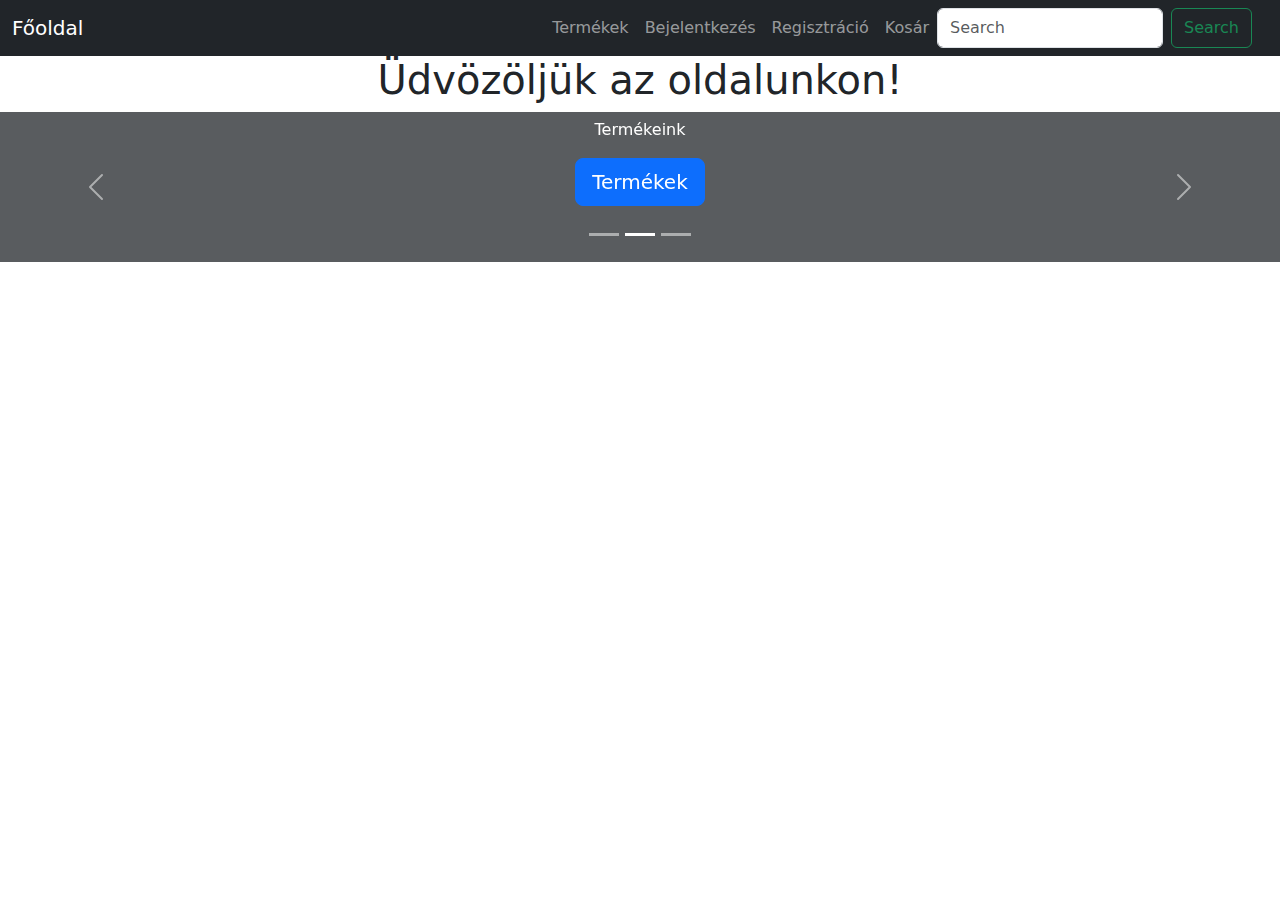
<file: index.html>
<!DOCTYPE html>
<html lang="hu">

<head>
    <meta charset="UTF-8">
    <meta name="viewport" content="width=device-width, initial-scale=1.0">
    <title>Pollák Webshop</title>
    <link rel="stylesheet" href="css/main.css">
    <link rel="stylesheet" href="css/index.css">
    <link href="https://cdn.jsdelivr.net/npm/bootstrap@5.3.3/dist/css/bootstrap.min.css" rel="stylesheet" integrity="sha384-QWTKZyjpPEjISv5WaRU9OFeRpok6YctnYmDr5pNlyT2bRjXh0JMhjY6hW+ALEwIH" crossorigin="anonymous">



</head>

<body>
  





    <nav class="navbar navbar-expand-lg navbar-dark bg-dark" aria-label="Offcanvas navbar large">
        <div class="container-fluid">
          <a class="navbar-brand" href="index.html">Főoldal</a>
          <button class="navbar-toggler" type="button" data-bs-toggle="offcanvas" data-bs-target="#offcanvasNavbar2" aria-controls="offcanvasNavbar2" aria-label="Toggle navigation">
            <span class="navbar-toggler-icon"></span>
          </button>
          <div class="offcanvas offcanvas-end text-bg-dark" tabindex="-1" id="offcanvasNavbar2" aria-labelledby="offcanvasNavbar2Label">
            <div class="offcanvas-header">
              <h5 class="offcanvas-title" id="offcanvasNavbar2Label">Offcanvas</h5>
              <button type="button" class="btn-close btn-close-white" data-bs-dismiss="offcanvas" aria-label="Close"></button>
            </div>
            <div class="offcanvas-body">
              <ul class="navbar-nav justify-content-end flex-grow-1 pe-3">
                <li class="nav-item">
                  <a class="nav-link" href="termekek.html">Termékek</a>
                </li>
                <li class="nav-item">
                  <a class="nav-link" href="bejelentkezes.html">Bejelentkezés</a>
                </li>
              
                  <li class="nav-item">
                    <a class="nav-link" href="regisztracio.html">Regisztráció</a>
                  </li>
                  <li class="nav-item">
                    <a class="nav-link" href="kosar.html">Kosár</a>
                  </li>
                 
                    
              <form class="d-flex mt-3 mt-lg-0" role="search">
                <input class="form-control me-2" type="search" placeholder="Search" aria-label="Search">
                <button class="btn btn-outline-success" type="submit">Search</button>
              </form>
            </div>
          </div>
        </div>
      </nav>



  
    <header></header>

    <main>
       <h1 id="kosz">Üdvözöljük az oldalunkon!</h1>

    <div id="myCarousel" class="carousel slide mb-6" data-bs-ride="carousel">
    <div class="carousel-indicators">
      <button type="button" data-bs-target="#myCarousel" data-bs-slide-to="0" class="" aria-label="Slide 1"></button>
      <button type="button" data-bs-target="#myCarousel" data-bs-slide-to="1" aria-label="Slide 2" class="active" aria-current="true"></button>
      <button type="button" data-bs-target="#myCarousel" data-bs-slide-to="2" aria-label="Slide 3"></button>
    </div>
    <div class="carousel-inner">
      <div class="carousel-item">
        <svg class="bd-placeholder-img" width="100%" height="100%" xmlns="http://www.w3.org/2000/svg" aria-hidden="true" preserveAspectRatio="xMidYMid slice" focusable="false"><rect width="100%" height="100%" fill="var(--bs-secondary-color)"></rect></svg>
        <div class="container">
          <div class="carousel-caption text-start">
            <h1>Example headline.</h1>
            <p class="opacity-75">Regisztráljon!</p>
            <p><a class="btn btn-lg btn-primary" href="regisztracio.html">Regisztráció</a></p>
          </div>
        </div>
      </div>
      <div class="carousel-item active">
        <svg class="bd-placeholder-img" width="100%" height="100%" xmlns="http://www.w3.org/2000/svg" aria-hidden="true" preserveAspectRatio="xMidYMid slice" focusable="false"><rect width="100%" height="100%" fill="var(--bs-secondary-color)"></rect></svg>
        <div class="container">
          <div class="carousel-caption">
            <h1>Another example headline.</h1>
            <p>Termékeink</p>
            <p><a class="btn btn-lg btn-primary" href="termekek.html">Termékek</a></p>
          </div>
        </div>
      </div>
      <div class="carousel-item">
        <svg class="bd-placeholder-img" width="100%" height="100%" xmlns="http://www.w3.org/2000/svg" aria-hidden="true" preserveAspectRatio="xMidYMid slice" focusable="false"><rect width="100%" height="100%" fill="var(--bs-secondary-color)"></rect></svg>
        <div class="container">
          <div class="carousel-caption text-end">
            <h1>One more for good measure.</h1>
            <p>Már van fiókod? Jelentkezz be!</p>
            <p><a class="btn btn-lg btn-primary" href="bejelentkezes.html">Bejelentkezés</a></p>
          </div>
        </div>
      </div>
    </div>
    <button class="carousel-control-prev" type="button" data-bs-target="#myCarousel" data-bs-slide="prev">
      <span class="carousel-control-prev-icon" aria-hidden="true"></span>
      <span class="visually-hidden">Previous</span>
    </button>
    <button class="carousel-control-next" type="button" data-bs-target="#myCarousel" data-bs-slide="next">
      <span class="carousel-control-next-icon" aria-hidden="true"></span>
      <span class="visually-hidden">Next</span>
    </button>
  </div>









    </main>
    <footer>

    </footer>
</body>

</html>
</file>
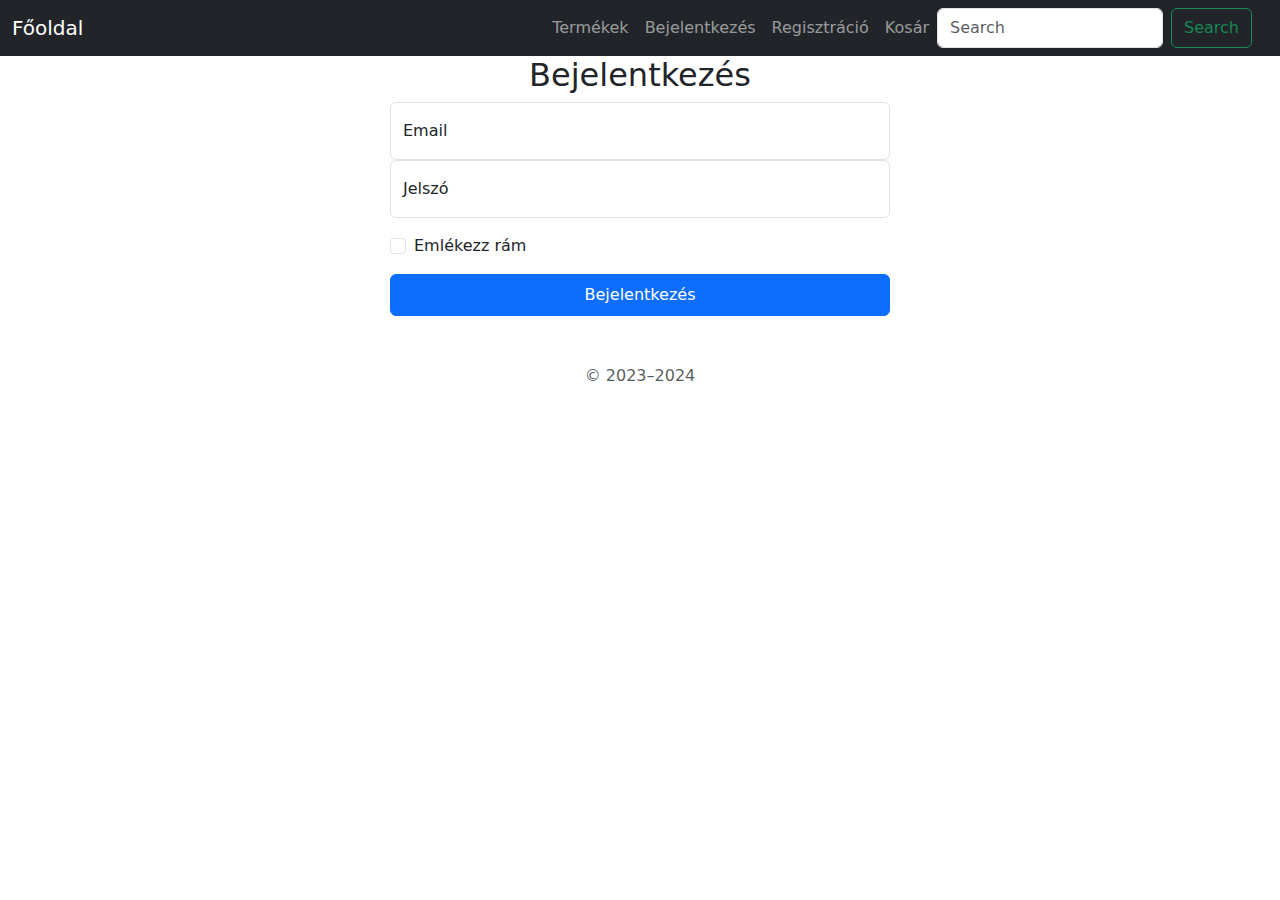
<file: bejelentkezes.html>
<!DOCTYPE html>
<html lang="hu">
<head>
    <meta charset="UTF-8">
    <meta name="viewport" content="width=device-width, initial-scale=1.0">
    <title>Pollák Webshop</title>
 <link rel="stylesheet" href="css/main.css">

 <link rel="stylesheet" href="css/index.css">
 <link href="https://cdn.jsdelivr.net/npm/bootstrap@5.3.3/dist/css/bootstrap.min.css" rel="stylesheet" integrity="sha384-QWTKZyjpPEjISv5WaRU9OFeRpok6YctnYmDr5pNlyT2bRjXh0JMhjY6hW+ALEwIH" crossorigin="anonymous">
    
     
</head>
<body>
  <nav class="navbar navbar-expand-lg navbar-dark bg-dark" aria-label="Offcanvas navbar large">
    <div class="container-fluid">
      <a class="navbar-brand" href="index.html">Főoldal</a>
      <button class="navbar-toggler" type="button" data-bs-toggle="offcanvas" data-bs-target="#offcanvasNavbar2" aria-controls="offcanvasNavbar2" aria-label="Toggle navigation">
        <span class="navbar-toggler-icon"></span>
      </button>
      <div class="offcanvas offcanvas-end text-bg-dark" tabindex="-1" id="offcanvasNavbar2" aria-labelledby="offcanvasNavbar2Label">
        <div class="offcanvas-header">
          <h5 class="offcanvas-title" id="offcanvasNavbar2Label">Offcanvas</h5>
          <button type="button" class="btn-close btn-close-white" data-bs-dismiss="offcanvas" aria-label="Close"></button>
        </div>
        <div class="offcanvas-body">
          <ul class="navbar-nav justify-content-end flex-grow-1 pe-3">
            <li class="nav-item">
              <a class="nav-link" href="termekek.html">Termékek</a>
            </li>
            <li class="nav-item">
              <a class="nav-link" href="bejelentkezes.html">Bejelentkezés</a>
            </li>
          
              <li class="nav-item">
                <a class="nav-link" href="regisztracio.html">Regisztráció</a>
              </li>
              <li class="nav-item">
                <a class="nav-link" href="kosar.html">Kosár</a>
              </li>
             
                
          <form class="d-flex mt-3 mt-lg-0" role="search">
            <input class="form-control me-2" type="search" placeholder="Search" aria-label="Search">
            <button class="btn btn-outline-success" type="submit">Search</button>
          </form>
        </div>
      </div>
    </div>
  </nav>
 
   
<main>


 <form id="bej_"  action="index.html">

  <h2 id="kosz">Bejelentkezés</h2>

  <div class="form-floating">
    <input type="email" class="form-control" id="floatingInput" placeholder="name@example.com">
    <label for="floatingInput">Email </label>
  </div>
  <div class="form-floating">
    <input type="password" class="form-control" id="floatingPassword" placeholder="Password">
    <label for="floatingPassword">Jelszó</label>
  </div>

  <div class="form-check text-start my-3">
    <input class="form-check-input" type="checkbox" value="remember-me" id="flexCheckDefault">
    <label class="form-check-label" for="flexCheckDefault">
      Emlékezz rám
    </label>
  </div>
  <button class="btn btn-primary w-100 py-2" type="submit">Bejelentkezés</button>
  <p class="mt-5 mb-3 text-body-secondary">© 2023–2024</p>
</form>










 
 </main>
<footer> 

</footer>
</body>
</html>
</file>
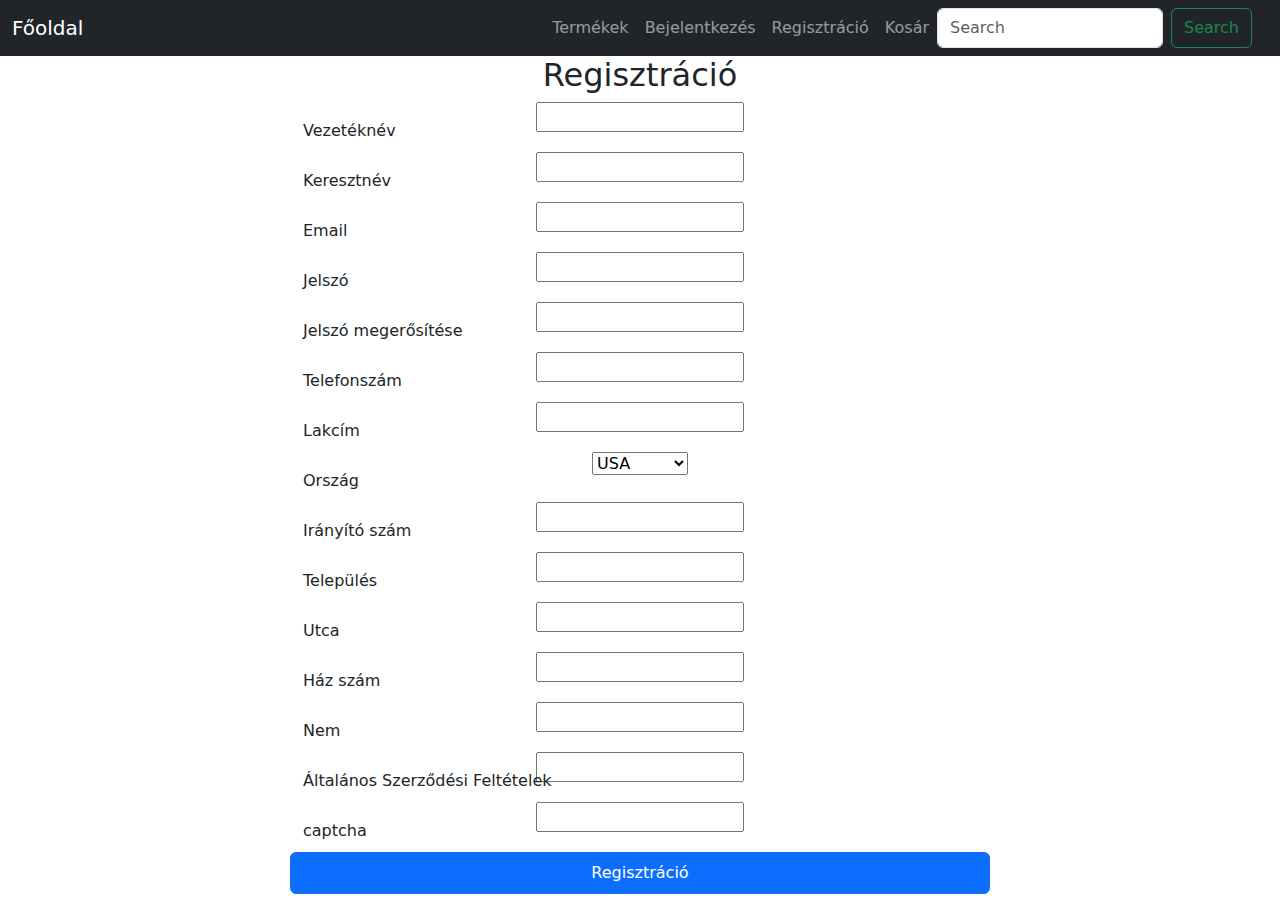
<file: regisztracio.html>
<!DOCTYPE html>
<html lang="hu">
<head>
    <meta charset="UTF-8">
    <meta name="viewport" content="width=device-width, initial-scale=1.0">
    <title>Pollák Webshop</title>
 <link rel="stylesheet" href="css/main.css">
 
 <link href="https://cdn.jsdelivr.net/npm/bootstrap@5.3.3/dist/css/bootstrap.min.css" rel="stylesheet" integrity="sha384-QWTKZyjpPEjISv5WaRU9OFeRpok6YctnYmDr5pNlyT2bRjXh0JMhjY6hW+ALEwIH" crossorigin="anonymous">
    
     
</head>
<body>
    
    <nav class="navbar navbar-expand-lg navbar-dark bg-dark" aria-label="Offcanvas navbar large">
        <div class="container-fluid">
          <a class="navbar-brand" href="index.html">Főoldal</a>
          <button class="navbar-toggler" type="button" data-bs-toggle="offcanvas" data-bs-target="#offcanvasNavbar2" aria-controls="offcanvasNavbar2" aria-label="Toggle navigation">
            <span class="navbar-toggler-icon"></span>
          </button>
          <div class="offcanvas offcanvas-end text-bg-dark" tabindex="-1" id="offcanvasNavbar2" aria-labelledby="offcanvasNavbar2Label">
            <div class="offcanvas-header">
              <h5 class="offcanvas-title" id="offcanvasNavbar2Label">Offcanvas</h5>
              <button type="button" class="btn-close btn-close-white" data-bs-dismiss="offcanvas" aria-label="Close"></button>
            </div>
            <div class="offcanvas-body">
              <ul class="navbar-nav justify-content-end flex-grow-1 pe-3">
                <li class="nav-item">
                  <a class="nav-link" href="termekek.html">Termékek</a>
                </li>
                <li class="nav-item">
                  <a class="nav-link" href="bejelentkezes.html">Bejelentkezés</a>
                </li>
              
                  <li class="nav-item">
                    <a class="nav-link" href="regisztracio.html">Regisztráció</a>
                  </li>
                  <li class="nav-item">
                    <a class="nav-link" href="kosar.html">Kosár</a>
                  </li>
                 
                    
              <form class="d-flex mt-3 mt-lg-0" role="search">
                <input class="form-control me-2" type="search" placeholder="Search" aria-label="Search">
                <button class="btn btn-outline-success" type="submit">Search</button>
              </form>
            </div>
          </div>
        </div>
      </nav>

















   
 <main>





  <form id="reg_" action="index.html">
 
  
<h2>Regisztráció</h2>
  
    <div id="reg1" class="form-floating">
      <label for="vnev"> Vezetéknév </label>
      <input id="vnev" type="text"> <br>
     </div>
     
    <div  id="reg1" class="form-floating">
    <label for="knev"> Keresztnév </label>
    <input id="knev" type="text"> <br>
    </div>
    
    <div  id="reg1" class="form-floating">
      <label for="email"> Email </label>
      <input id="email" type="email"> <br>
    </div>
    
    <div  id="reg1" class="form-floating">

      <label for="kod"> Jelszó </label>
      <input id="kod" type="password"><br>
    </div>
     
    <div  id="reg1" class="form-floating">
    

      <label for="kod2"> Jelszó megerősítése </label>
      <input  id="kod2"  type="password"> <br>
    </div>
     
    <div  id="reg1" class="form-floating">
    
      <label for="tel"> Telefonszám</label>
      <input id="tel" type="text"><br>
    </div>
     
    <div  id="reg1" class="form-floating">
    
      <label for="lak"> Lakcím </label>
      <input id="lak" type="text"><br>
    </div>
     
    <div  id="reg1" class="form-floating">
      <label for="or"> Ország </label>
      <select id="orszag">
          <option value="USA">USA</option>
          <option value="Russia">Russia</option>
          <option value="UK"> UK</option>
          <option value="Germany"> Germany</option>
          <option value="Hungary">Hungary</option>
          
  
      </select>
    </div>
     
    <div  id="reg1" class="form-floating">
    
      <label for="ir"> Irányító szám </label>
      <input id="ir" type="number"><br>
    </div>
     
    <div  id="reg1" class="form-floating">
    

      <label for="telep"> Település </label>
      <input id="telep" type="tel"><br>
  
    </div>

    <div   id="reg1" class="form-floating">
    

      <label for="utca"> Utca </label>
      <input id="utca" type="text"><br>
  
    </div>

    <div  id="reg1" class="form-floating">
    
   
      <label for="hsz"> Ház szám </label>
      <input id="hsz" type="number"><br>
    </div>

    <div  id="reg1" class="form-floating">
      <label for="nem"> Nem </label>
      <input id="nem" type="text"><br>
    </div>

    <div  id="reg1" class="form-floating">
    
      <label for="aszf"> Általános Szerződési Feltételek </label>
      <input id="aszf" type="text"><br>
    </div>

    <div  id="reg1" class="form-floating">
    
      <label for="captcha"> captcha</label>
      <input id="captcha" type="text"><br>
    </div>
    
  

    
  
    <button class="btn btn-primary w-100 py-2" type="submit">Regisztráció</button>

  </form>
  














        
    </form>
 </main>
<footer> 

</footer>
</body>
</html>
</file>
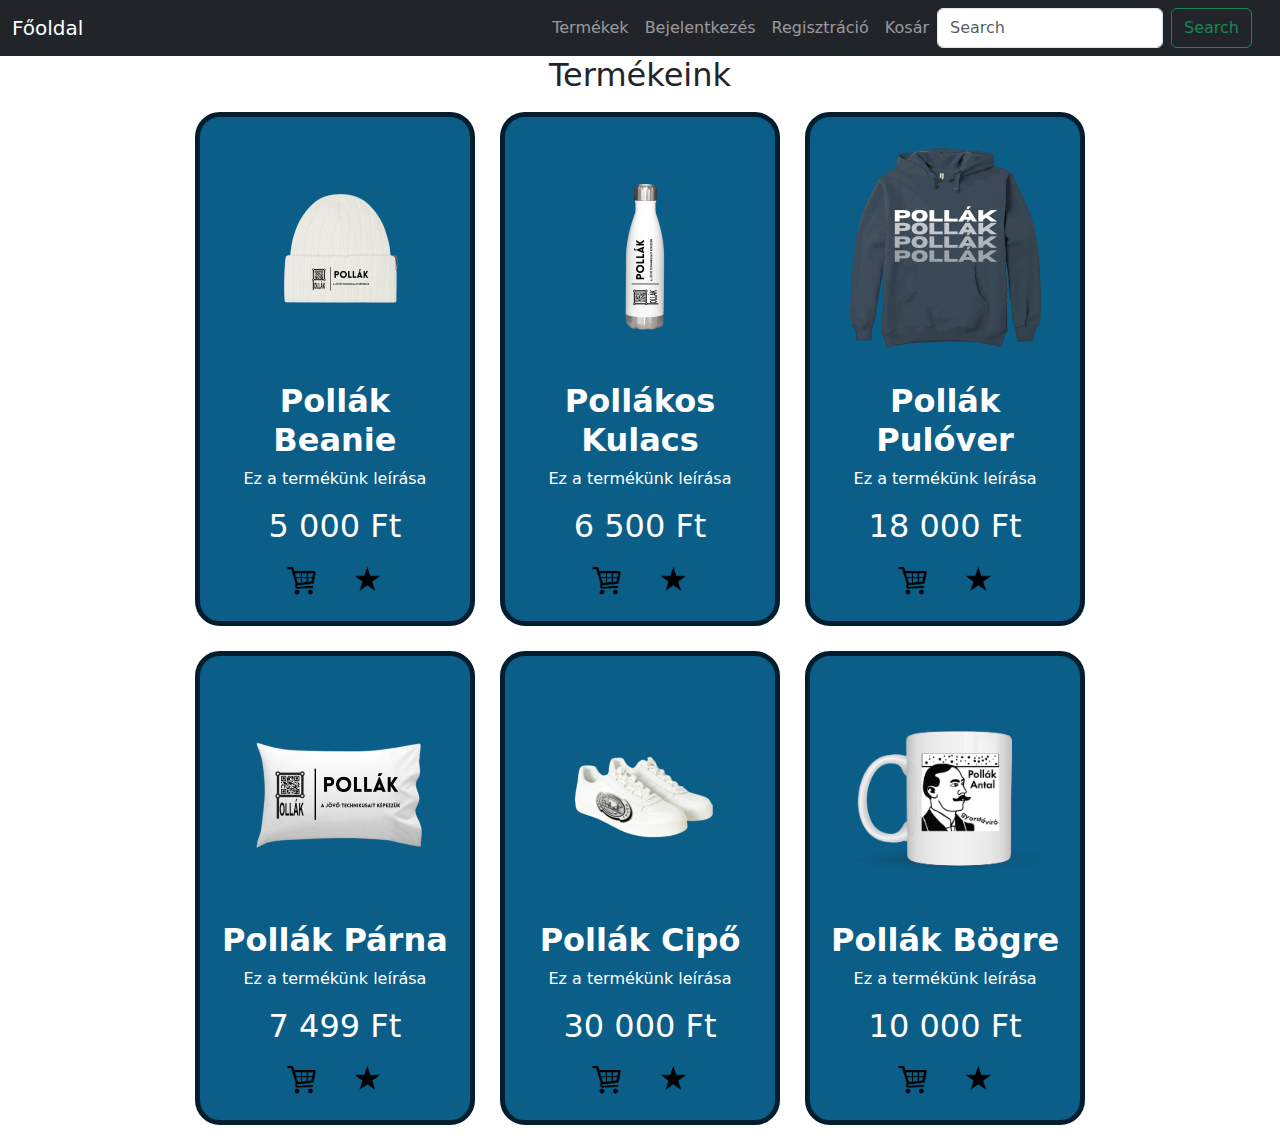
<file: termekek.html>
<!DOCTYPE html>
<html lang="hu">

<head>
    <meta charset="UTF-8">
    <meta name="viewport" content="width=device-width, initial-scale=1.0">
    <title>Pollák Webshop</title>
    <link rel="stylesheet" href="css/main.css">
    <link href="https://cdn.jsdelivr.net/npm/bootstrap@5.3.3/dist/css/bootstrap.min.css" rel="stylesheet" integrity="sha384-QWTKZyjpPEjISv5WaRU9OFeRpok6YctnYmDr5pNlyT2bRjXh0JMhjY6hW+ALEwIH" crossorigin="anonymous">


</head>

<body>
 

    <nav class="navbar navbar-expand-lg navbar-dark bg-dark" aria-label="Offcanvas navbar large">
        <div class="container-fluid">
          <a class="navbar-brand" href="index.html">Főoldal</a>
          <button class="navbar-toggler" type="button" data-bs-toggle="offcanvas" data-bs-target="#offcanvasNavbar2" aria-controls="offcanvasNavbar2" aria-label="Toggle navigation">
            <span class="navbar-toggler-icon"></span>
          </button>
          <div class="offcanvas offcanvas-end text-bg-dark" tabindex="-1" id="offcanvasNavbar2" aria-labelledby="offcanvasNavbar2Label">
            <div class="offcanvas-header">
              <h5 class="offcanvas-title" id="offcanvasNavbar2Label">Offcanvas</h5>
              <button type="button" class="btn-close btn-close-white" data-bs-dismiss="offcanvas" aria-label="Close"></button>
            </div>
            <div class="offcanvas-body">
              <ul class="navbar-nav justify-content-end flex-grow-1 pe-3">
                <li class="nav-item">
                  <a class="nav-link" href="termekek.html">Termékek</a>
                </li>
                <li class="nav-item">
                  <a class="nav-link" href="bejelentkezes.html">Bejelentkezés</a>
                </li>
              
                  <li class="nav-item">
                    <a class="nav-link" href="regisztracio.html">Regisztráció</a>
                  </li>
                  <li class="nav-item">
                    <a class="nav-link" href="kosar.html">Kosár</a>
                  </li>
                 
                    
              <form class="d-flex mt-3 mt-lg-0" role="search">
                <input class="form-control me-2" type="search" placeholder="Search" aria-label="Search">
                <button class="btn btn-outline-success" type="submit">Search</button>
              </form>
            </div>
          </div>
        </div>
      </nav>





    <header></header>

    <main>
        
        
       <h2 id="kosz">Termékeink</h2>

       </div> 
      
       <div class="main_div">
        



        <div class="product_card">
            <div class="product_img_div">
                <img class="product_img" src="images/termekek/termekek/whitecap.png" alt="termék">
            </div>
            <div class="product_text_div">
                <h2 class="product_card_name"> Pollák Beanie</h2>
                <p class="product_card_description">
                    Ez a termékünk leírása
                </p>
            </div>
            <div class="product_price_div"></div>
            <h2 class="price">5 000 Ft</h2>
            <div>
                <button class="cart_btn"><img class="cart_icon" src="icon/kosar.png" alt="kosar"></button>
                <button class="favorite_btn"> <img class="fav_icon" src="icon/csillag.png" alt="icon"></button>

            </div>
        </div>


        <div class="product_card">
            <div class="product_img_div">
                <img class="product_img" src="images/termekek/termekek/whitekulacs.png" alt="termék">
            </div>
            <div class="product_text_div">
                <h2 class="product_card_name"> Pollákos Kulacs</h2>
                <p class="product_card_description">
                    Ez a termékünk leírása
                </p>
            </div>
            <div class="product_price_div"></div>
            <h2 class="price"> 6 500 Ft</h2>
            <div>
                <button class="cart_btn"><img class="cart_icon" src="icon/kosar.png" alt="kosar"></button>
                <button class="favorite_btn"> <img class="fav_icon" src="icon/csillag.png" alt="icon"></button>

            </div>
        </div>


        <div   class="product_card">
            <div class="product_img_div">
                <img class="product_img" src="images/termekek/termekek/pollaksweater.png" alt="termék">
            </div>
            <div class="product_text_div">
                <h2 class="product_card_name"> Pollák Pulóver</h2>
                <p class="product_card_description">
                    Ez a termékünk leírása
                </p>
            </div>
            <div class="product_price_div"></div>
            <h2 class="price">18 000 Ft</h2>
            <div>
                <button class="cart_btn"><img class="cart_icon" src="icon/kosar.png" alt="kosar"></button>
                <button class="favorite_btn"> <img class="fav_icon" src="icon/csillag.png" alt="icon"></button>

            </div>
        </div>
    </div>
    <div class="main_div">

        <div class="product_card">

            <div class="product_img_div">
                <img class="product_img" src="images/termekek/termekek/whitepillow.png" alt="termék">
            </div>
            <div class="product_text_div">
                <h2 class="product_card_name"> Pollák Párna</h2>
                <p class="product_card_description">
                    Ez a termékünk leírása
                </p>
            </div>
            <div class="product_price_div"></div>
            <h2 class="price">7 499 Ft</h2>
            <div>
                <button class="cart_btn"><img class="cart_icon" src="icon/kosar.png" alt="kosar"></button>
                <button class="favorite_btn"> <img class="fav_icon" src="icon/csillag.png" alt="icon"></button>

            </div>
        </div>



            <div class="product_card">

                <div class="product_img_div">
                    <img class="product_img" src="images/termekek/termekek/whiteshoes.png" alt="termék">
                </div>
                <div class="product_text_div">
                    <h2 class="product_card_name"> Pollák Cipő</h2>
                    <p class="product_card_description">
                        Ez a termékünk leírása
                    </p>
                </div>
                <div class="product_price_div"></div>
                <h2 class="price">30 000 Ft</h2>
                <div>
                    <button class="cart_btn"><img class="cart_icon" src="icon/kosar.png" alt="kosar"></button>
                    <button class="favorite_btn"> <img class="fav_icon" src="icon/csillag.png" alt="icon"></button>

                </div>
            </div>

                <div class="product_card">

                    <div class="product_img_div">
                        <img class="product_img" src="images/termekek/termekek/pollakmug.png" alt="termék">
                    </div>
                    <div class="product_text_div">
                        <h2 class="product_card_name"> Pollák Bögre</h2>
                        <p class="product_card_description">
                            Ez a termékünk leírása
                        </p>
                    </div>
                    <div class="product_price_div"></div>
                    <h2 class="price">10 000 Ft</h2>
                    <div>
                        <button class="cart_btn"><img class="cart_icon" src="icon/kosar.png" alt="kosar"></button>
                        <button class="favorite_btn"> <img class="fav_icon" src="icon/csillag.png" alt="icon"></button>

                    </div>



            </div>








    </main>
    <footer>

    </footer>
</body>

</html>
</file>
<file: css/main.css>
body{
    margin: 0;
    background-color: #092c41;
}




#kosargomb-{
    float: left;
    height: 40px;
    margin: -9px;
}



.icon{
    max-width: 50px;
}

.kosargomb{
    max-width: 60px;    
    border-radius: 25px;
    background: none;
    border-style: none;
    cursor: pointer;
}

.kosargomb:hover{
    background-color: #4a95bd;
    box-shadow: 10px 5px 5px  #0a8bb3;

}



a{
    text-decoration: none;
    color: #80badb;
}
 a:hover{
    color: #16c1f5ab
 }


 .navbar navbar-expand-lg navbar-dark bg-dark{
    display: flex;
    justify-content:flex-start ;
    align-items: center;
    background-color: #5797BB;
    font-size: 30px;
    padding: 10px;  
    height: 40px;

}


#logo{
max-width: 40px;
float: left;
}

.product_img{
     max-width: 250px;
     border-radius: 25px;
     
}


.product_card{
    text-align: center;
    max-width: 280px;
    background-color: #0a5e88;
    border-radius: 25px;    
    padding: 15px;
    border-style: solid;
    border-width: 5px;
    border-color: #021e2e; 
    margin: 10px 10px 15px;
    display: inline-block;
}

.product_card_name{
    color:white;
    font-weight: bolder;
}

.product_card_description{
    color:white;

}


.price{
color: white;
}



.cart_btn{
    max-width: 60px;    
    border-radius: 25px;
    background: none;
    border-style: none;
    cursor: pointer;
}

.cart_btn:hover{
    background-color: #4a95bd;
    box-shadow: 10px 5px 5px  #0a8bb3;

}

.favorite_btn{
    max-width: 60px;    
    border-radius: 25px;
    background: none;
    border-style: none;
    cursor: pointer;
}

.fav_icon{
    max-width:50px;
}

.cart_icon{
    max-width: 50px;
}

.favorite_btn:hover{
    background-color: #4a95bd;
    box-shadow: 10px 5px 5px  #0a8bb3;
}


.main_div{
    margin: auto;
    width: fit-content;
}    

#bej_{  
    margin: auto;
    max-width: 500px;
    text-align: center;
    
}

#reg_{

    margin: auto;
    max-width: 700px;
    text-align: center;
  
}


#reg1{

    height:50px;
    margin: auto;
}
#kosz{
    text-align: center;
}
</file>
<file: css/index.css>
.maindiv{
    display: grid;
    grid-template-columns: 200px 200px 200px;
    grid-template-rows: 200px 200px 200px;
    justify-content: center;
    justify-items: center ;
    align-items: center;
    }
    
    
    
    
.innerdiv{
    width:100px ;
    height: 100px;
    background-color: rgb(104, 166, 236);
    
    }
</file>
